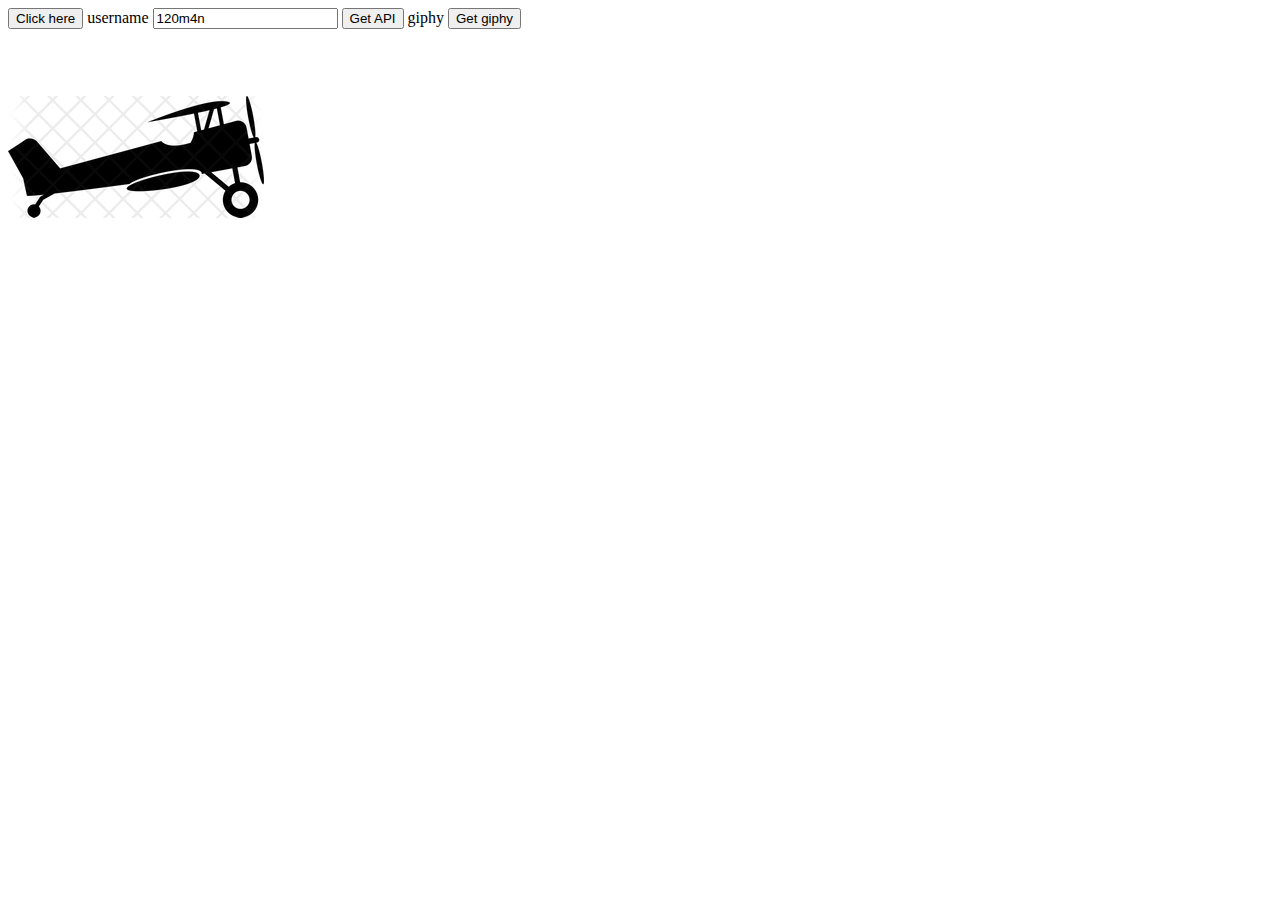
<file: debounce/index.html>
<!DOCTYPE html>
<html lang="en">
<head>
    <meta charset="UTF-8">
    <meta name="viewport" content="width=device-width, initial-scale=1.0">
    <title>Document</title>
    
</head>
<body>
    <div class="cont">      
        <button id="debounce"> 
            Click here
        </button> 

        <label>username
            <input type="text" name="username" id="username" value="120m4n" />
        </label>
        <button id="apiGet"> 
            Get API
        </button> 

        <label>giphy
            <!-- <input type="text" name="giphy" id="giphy" value="120m4n" /> -->
        </label>
        <button id="apiGiphy"> 
            Get giphy
        </button> 
    </div>
    <script src="functions.js"></script>
</body>
</html>
</file>
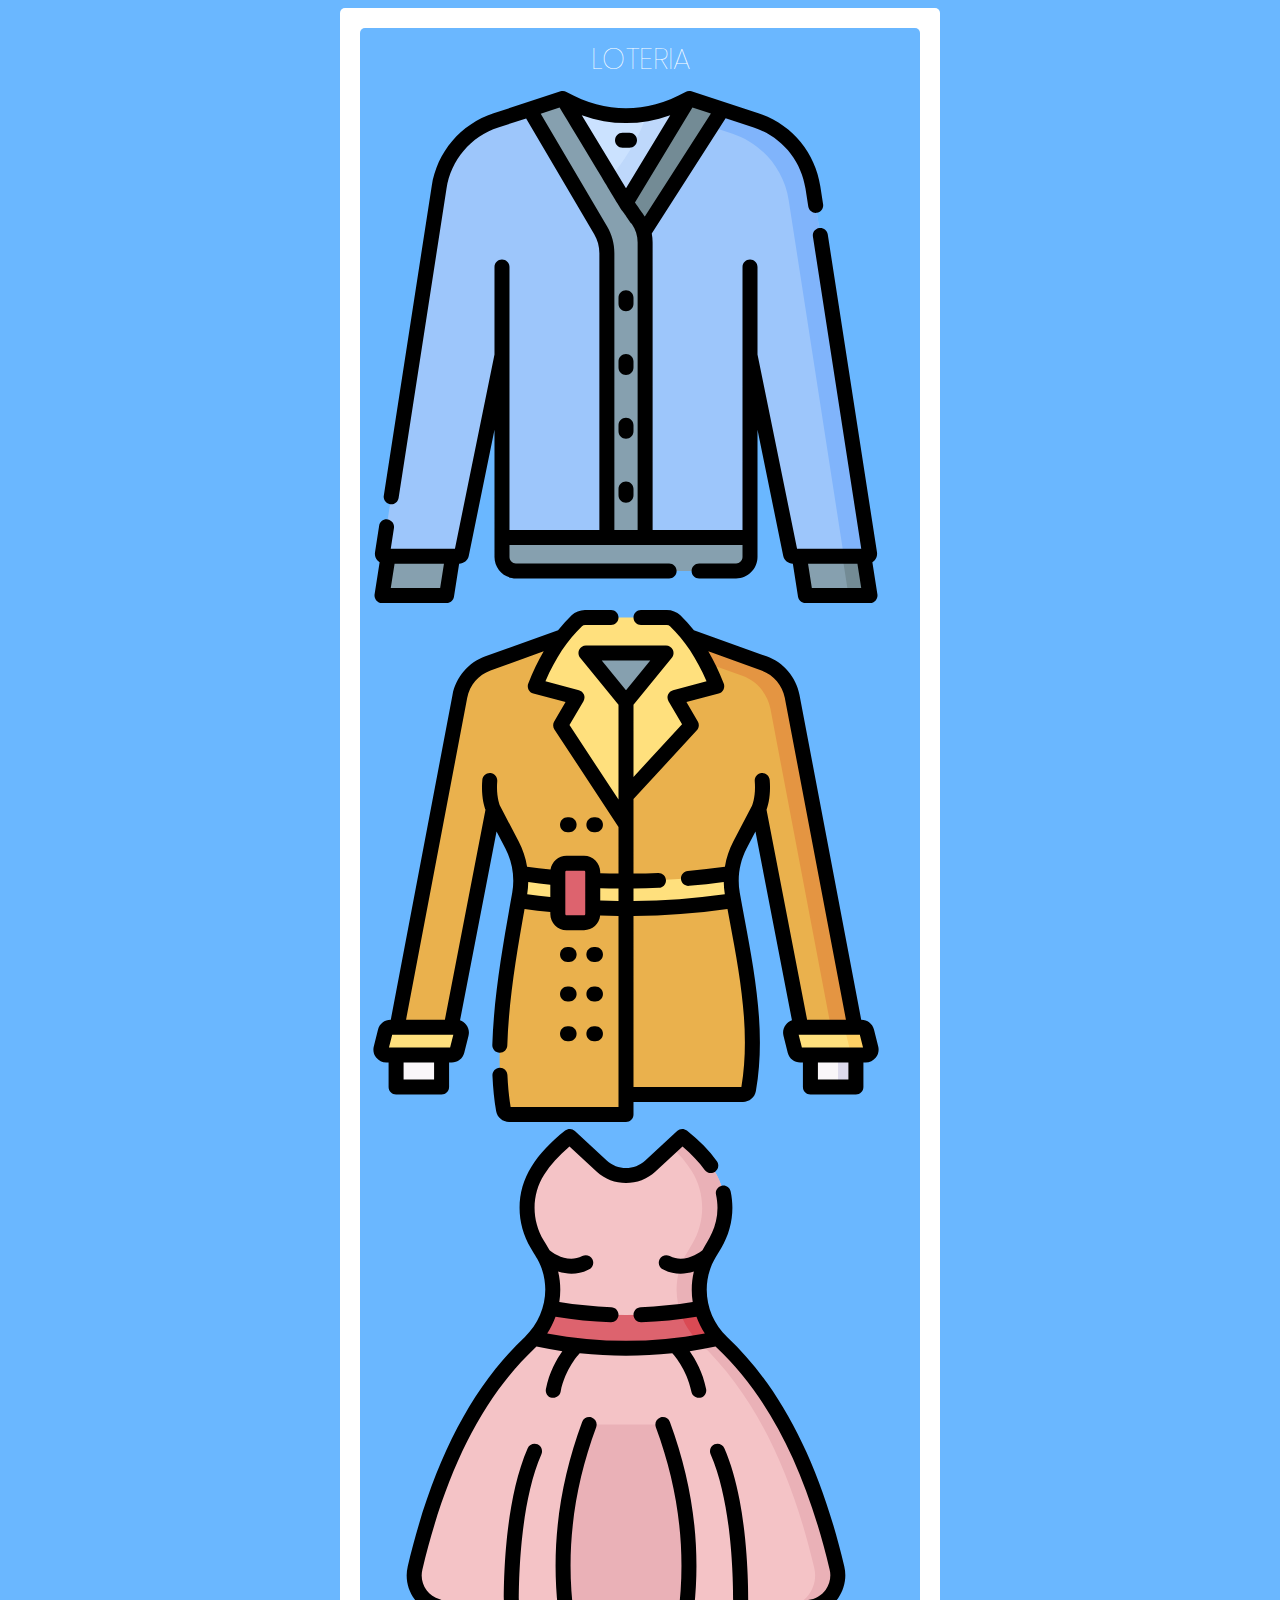
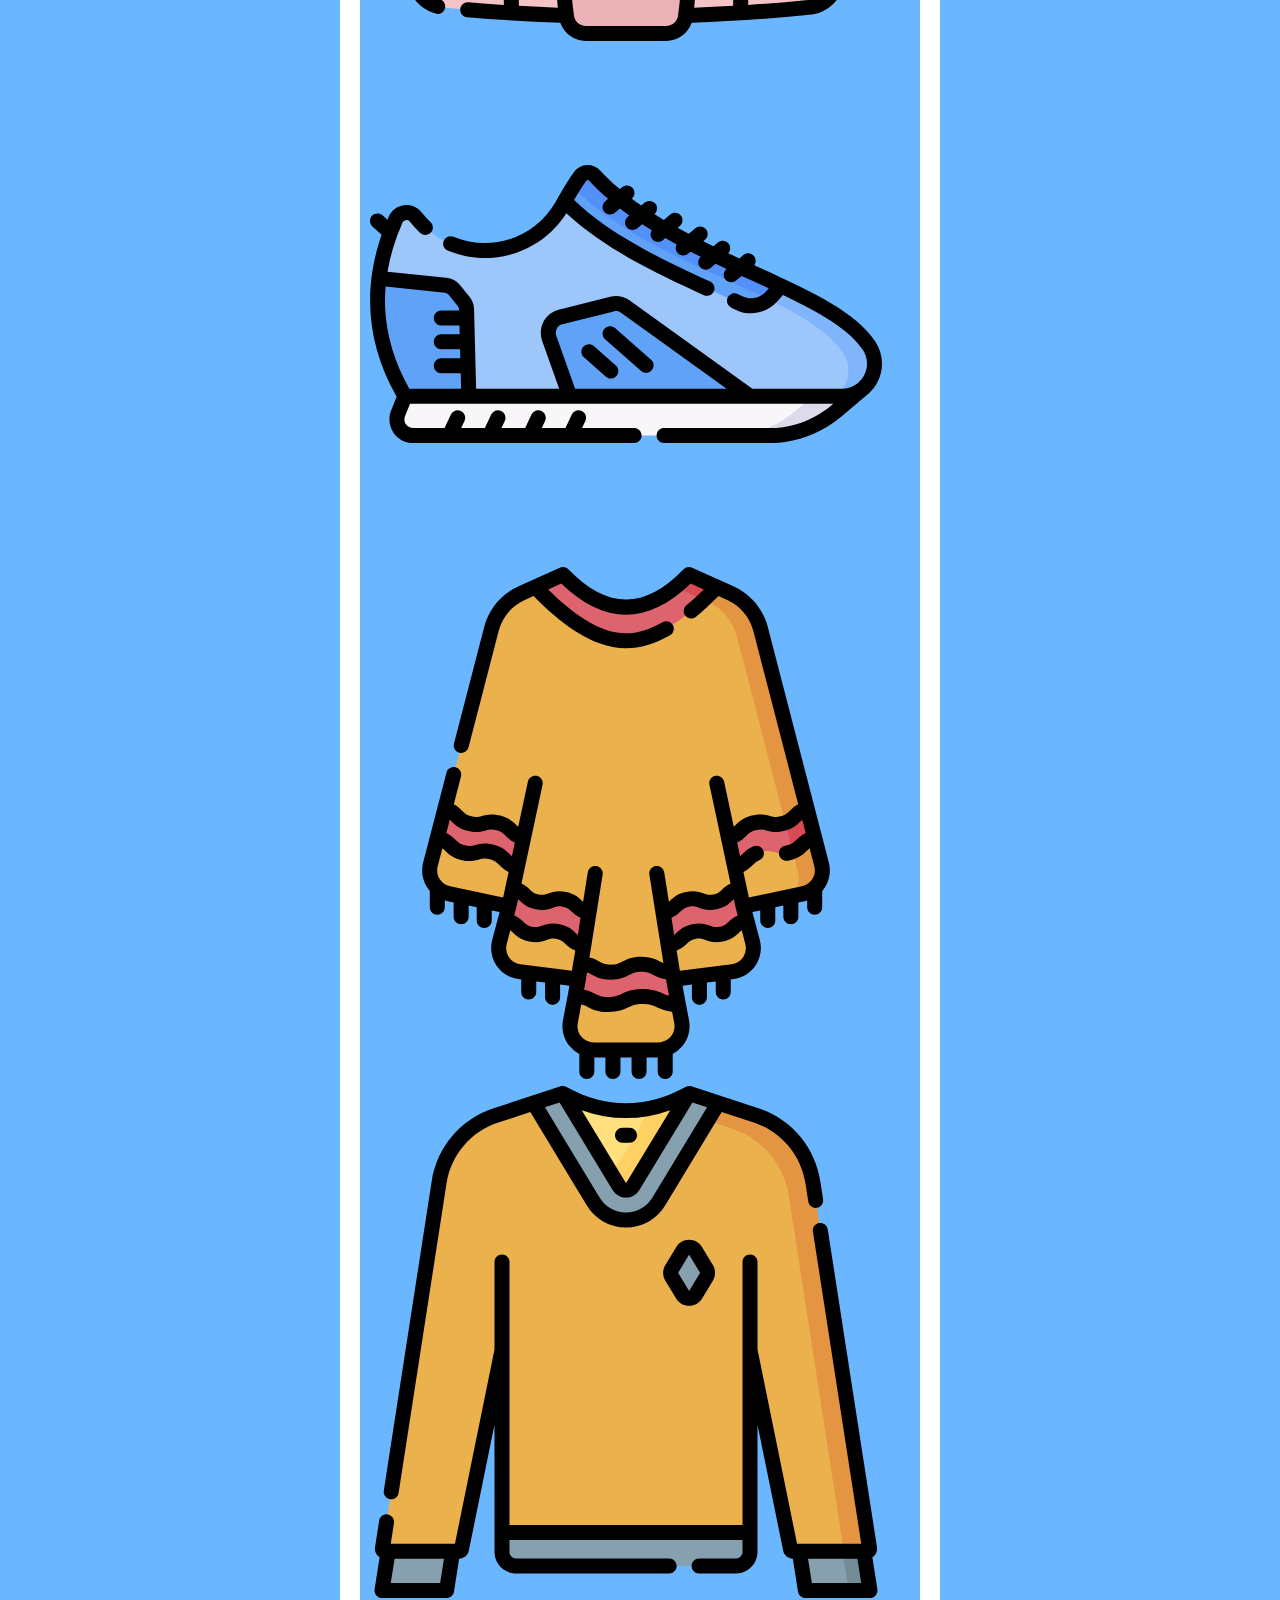
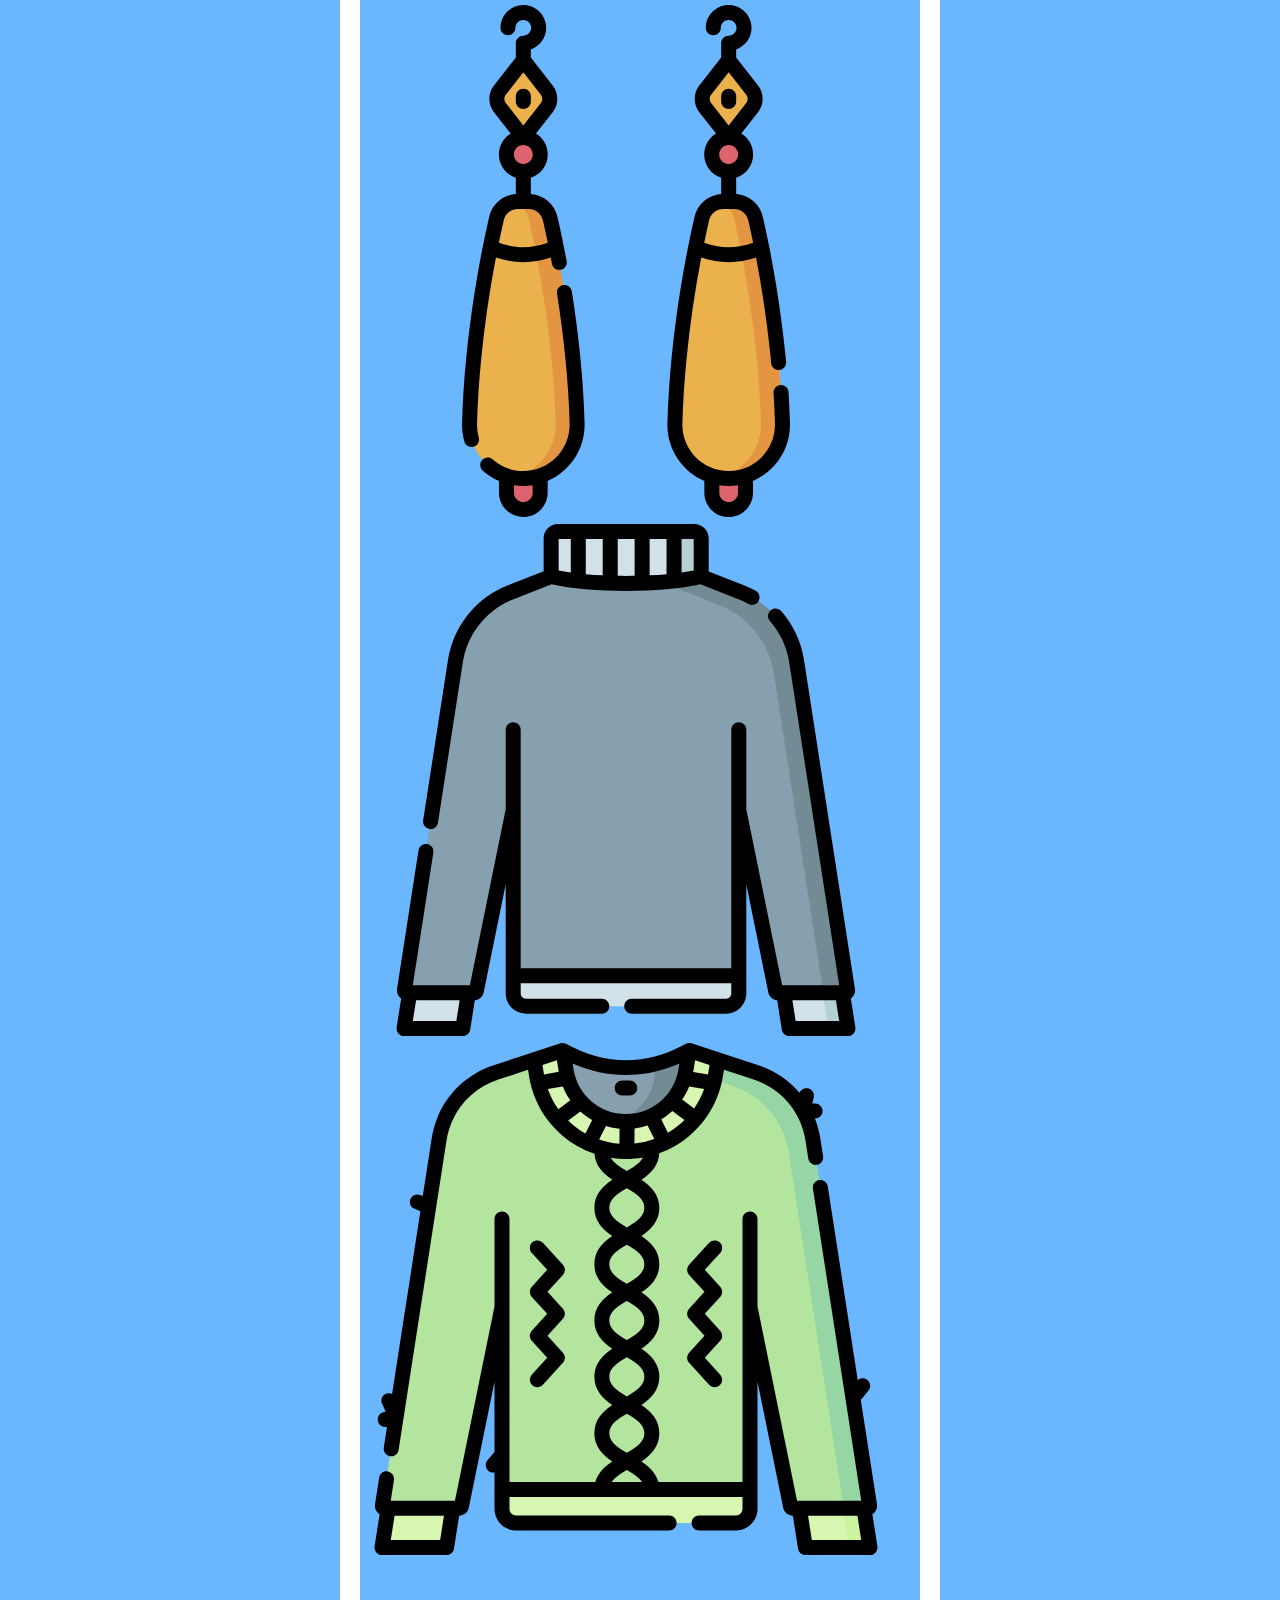
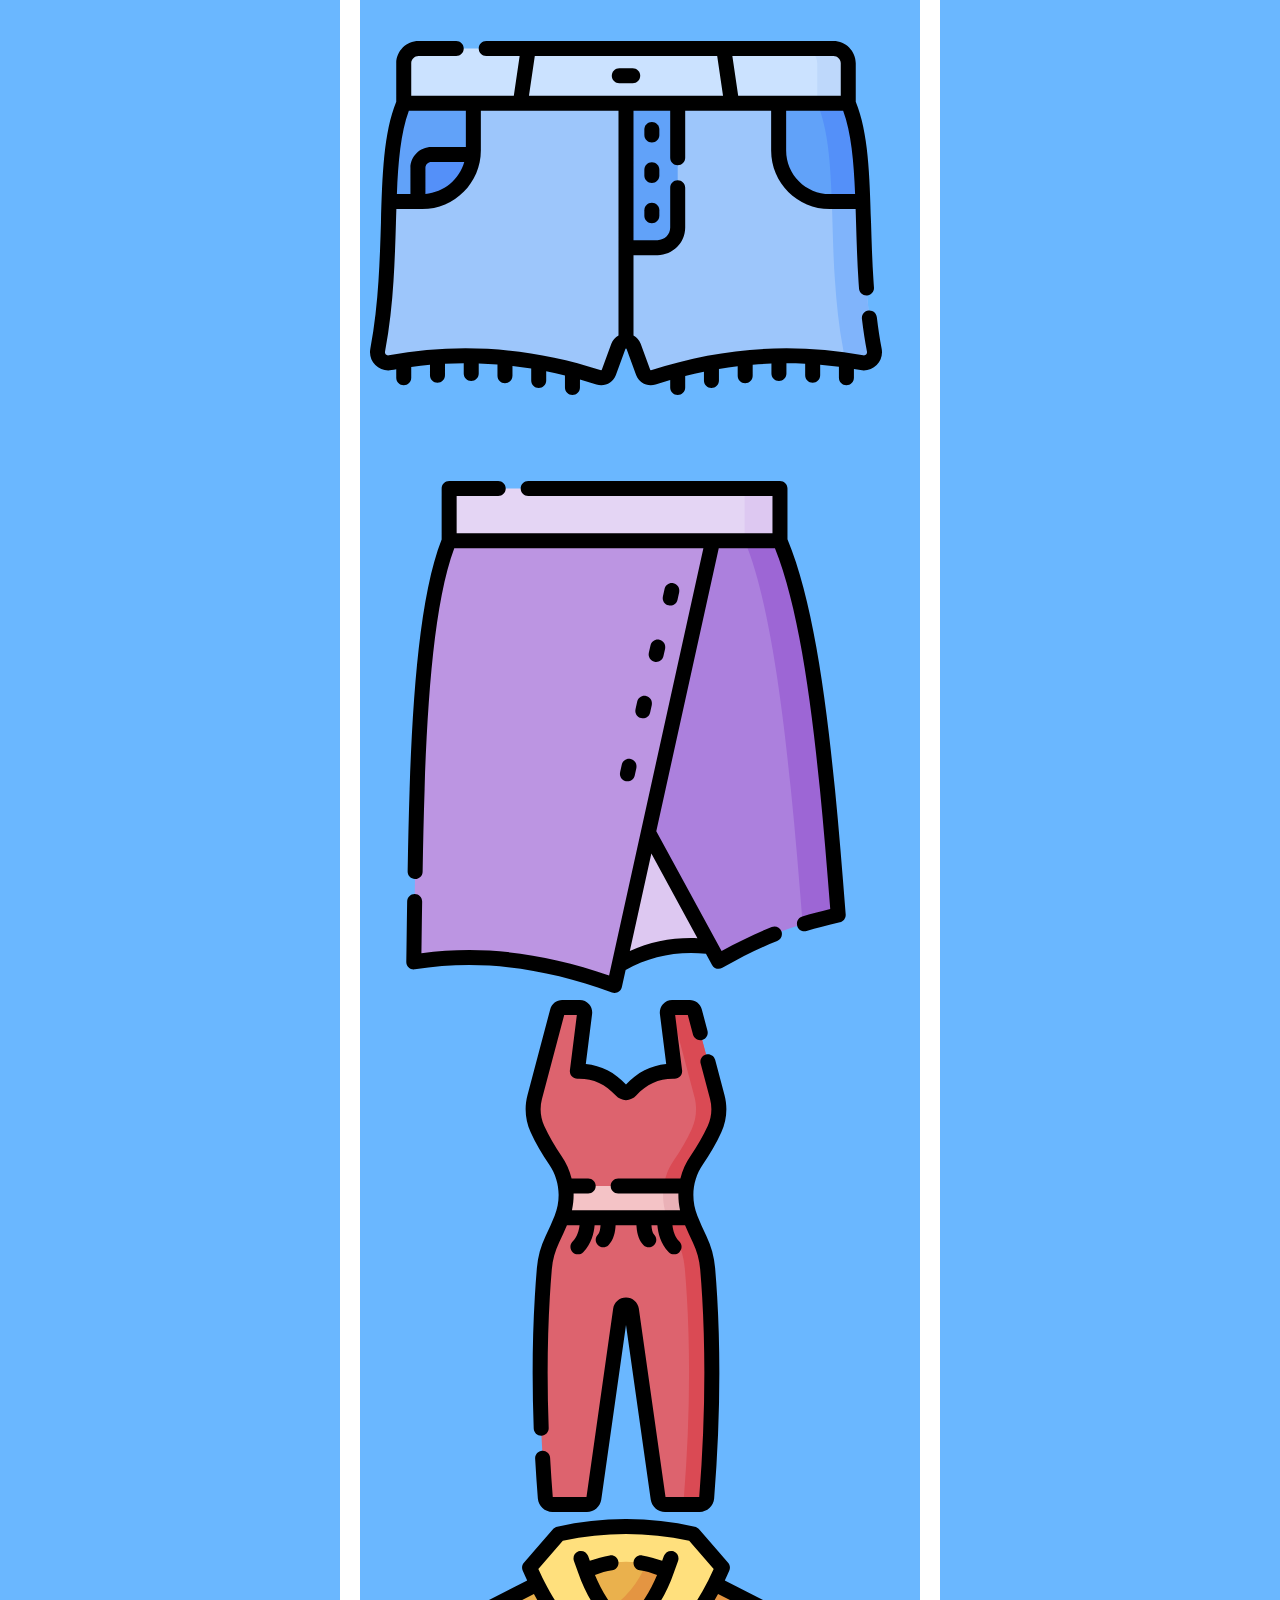
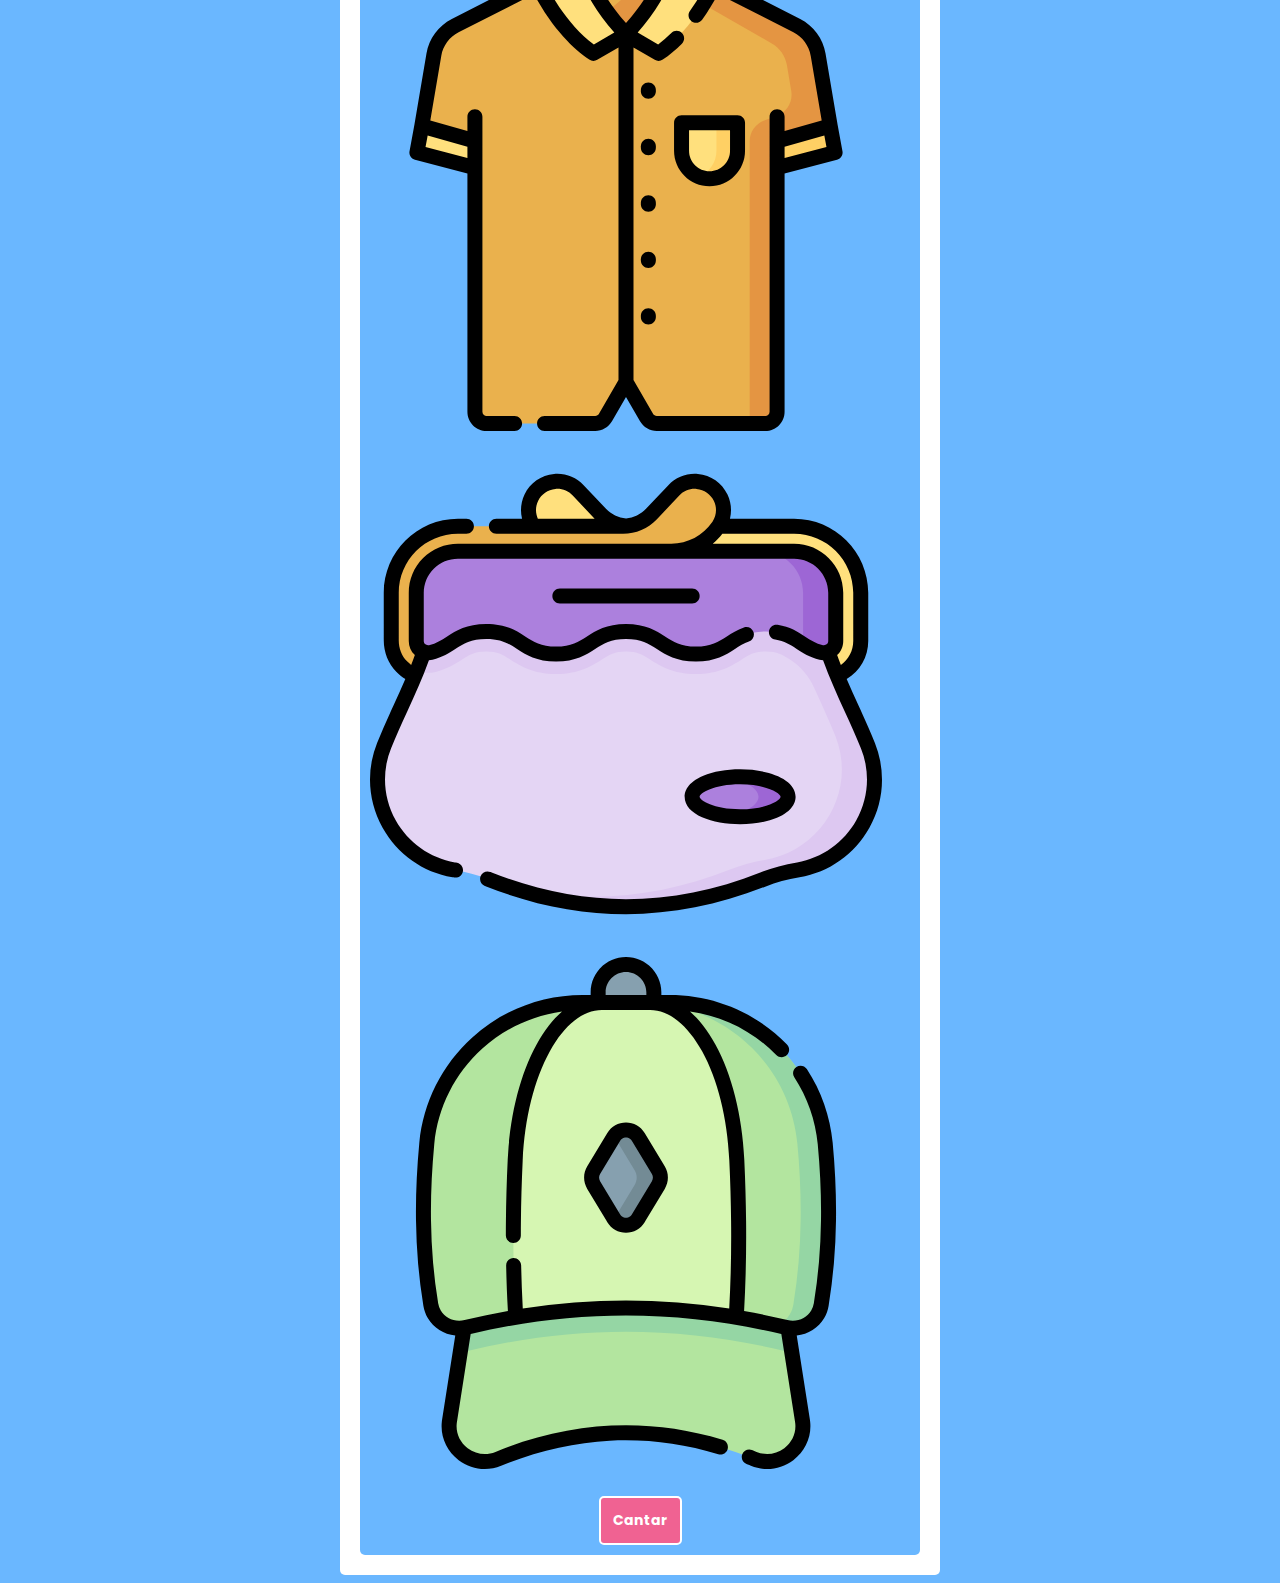
<file: loteria/index.html>
<!DOCTYPE html>
<html lang="en">
  <head>
    <meta charset="UTF-8" />
    <meta name="viewport" content="width=device-width, initial-scale=1.0" />
    <title>Demo Events</title>
    <link rel="preconnect" href="https://fonts.gstatic.com" />
    <link href="https://fonts.googleapis.com/css2?family=Poppins&display=swap" rel="stylesheet" />
    <link href="https://cdn.jsdelivr.net/npm/bootstrap@5.0.0-beta1/dist/css/bootstrap.min.css" rel="stylesheet" integrity="sha384-giJF6kkoqNQ00vy+HMDP7azOuL0xtbfIcaT9wjKHr8RbDVddVHyTfAAsrekwKmP1" crossorigin="anonymous">
    <link href="../css/products.css" rel="stylesheet" />
    <!-- <script src="../data/mock-data.js"></script> -->
    <script src="../data/cartas-data.js"></script> 
  </head>
  <body>
    <!-- <div class="container"> -->
      <div class="phone-container">
        <div class="phone-page">
          <header>
            <h1>LOTERIA</h1>
          </header>
          <div class="phone-products">
            <div class="row" id="cards">
            </div>
          </div>
          <div class="phone-footer">
            <div class="button" class="btn btn-success">Cantar</div> 

          </div>
        </div>
      </div>


      <template id="template-card">
        <div class="col-12 mb-2 col-md-5" style="width: 6.5rem;" >
            <div class="card">
                <img src="" alt="" class="card-img-top">
            </div>
        </div>
      </template>



  <script src="loteria.js"></script>
  </body>
</html>
</file>
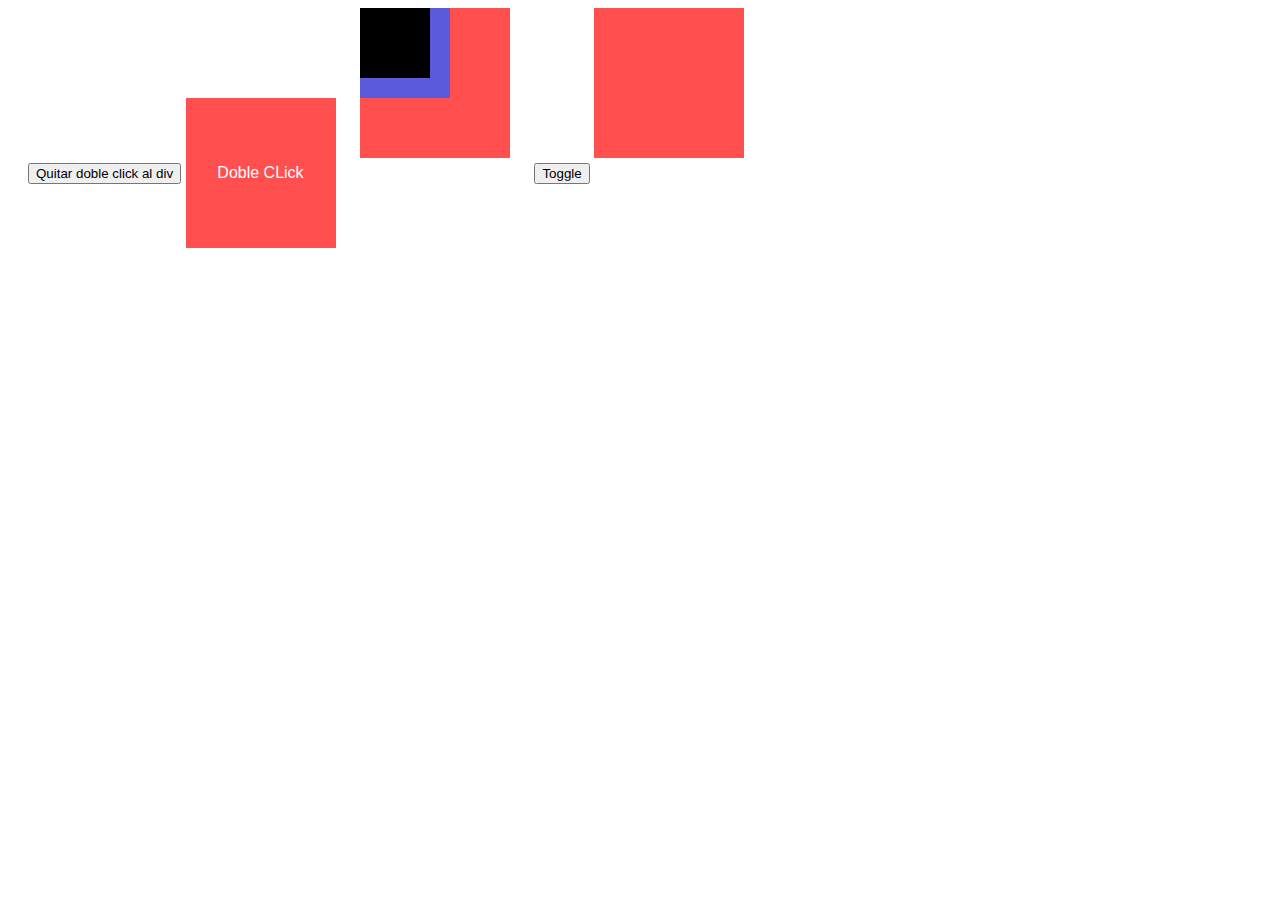
<file: event.html>
<!DOCTYPE html>
<html lang="en">
  <head>
    <meta charset="UTF-8" />
    <meta name="viewport" content="width=device-width, initial-scale=1.0" />
    <title>Document</title>
    <link href="css/event.css" rel="stylesheet" />
  </head>
  <body>
    <button id="btn-test">Quitar doble click al div</button>
    <div class="square">Doble CLick</div>

    <div class="square" id="box1">
      <div
        style="background-color: #5a5ada; width: 90px; height: 90px"
        id="box2"
      >
        <div
          style="background-color: black; width: 70px; height: 70px"
          id="box3"
        ></div>
      </div>
    </div>

    <button id="toggle">Toggle</button>
    <div id="test-mouseover" class="square boxCtn"></div>

    <script>
      const testMouseover = document.querySelector("#test-mouseover");
      testMouseover.addEventListener("mouseover", (event) => {
        event.target.style.backgroundColor = "#5a5ada";
      });

      testMouseover.addEventListener("mouseout", (event) => {
        event.target.style.backgroundColor = "#ff4f4f";
      });

      const toggle = document.querySelector("#toggle");
      toggle.addEventListener("click", (event) => {
        console.log(testMouseover);
        testMouseover.classList.toggle("color");
      });

      const box1 = document.querySelector("#box1");
      const box2 = document.querySelector("#box2");
      const box3 = document.querySelector("#box3");

      box1.addEventListener("click", (event) => alert("Box1"));
      box2.addEventListener("click", (event) => {
        alert("Box2");
        event.stopPropagation();
      });
      box3.addEventListener("click", (event) => {
        alert("Box3");
        event.stopPropagation();
      });

      //
      const squareDoubleClick = document.querySelector(".square");
      //squareDoubleClick.addEventListener("dblclick", ejecutarDobleClick);

      /*squareDoubleClick.addEventListener("dblclick", function (event) {
        console.log(event.target);
        event.target.style.backgroundColor = "#5a5ada";
      });*/

      function dobleClick(event) {
        console.log(event.target);
        event.target.style.backgroundColor = "#5a5ada";
      }

      squareDoubleClick.addEventListener("dblclick", dobleClick);

      //
      const btnTest = document.getElementById("btn-test");
      function hacerEsteCuandoDenClick(myEvent) {
        //console.log(myEvent.target);
        squareDoubleClick.removeEventListener("dblclick", dobleClick);
      }

      btnTest.addEventListener("click", hacerEsteCuandoDenClick);

      /**
       *
       */
      function hacerEsteCuandoDenClick2(myEvent) {
        console.log("Me ejecutaron con el valor", myEvent);
      }

      function addEventListener(type, myfuncion) {
        const estaEsUnaVariableDePrueba = "evento";
        myfuncion(estaEsUnaVariableDePrueba);
      }

      addEventListener("loQueSea", hacerEsteCuandoDenClick2);
    </script>
  </body>
</html>
</file>
<file: css/products.css>
body {
  font-family: "Poppins";
  align-content: center;
  background: #6ab7ff;
  display: flex;
  justify-content: center;
}
h1 {
  margin: 0;
  color: #ffffff;
  font-weight: lighter;
  text-align: center;
  padding-top: 10px;
  font-size: 29px;
}
.phone-container {
  text-align: center;
  border-radius: 5px;
  padding: 20px;
  background-color: #ffffff;
  width: 35rem;
}
.phone-page {
  border-radius: 5px;
  background: #6ab7ff;
}
.phone-products {
  display: flex;
  flex-wrap: wrap;
  padding: 10px;
}
.product {
  background-color: #ffffff;
  border-radius: 15px;
  margin: 10px;
  border: #ffffff solid 1px;
}
.product img {
  width: 70px;
  height: 32px;
  margin: 12px;
}
.product img:hover {
  content: "";
}
.phone-footer {
  padding: 10px;
}
.phone-navigation {
  display: inline-block;
}
.button {
  background-color: #f06292;
  /* width: 50px; */
  position: relative;
  display: inline-block;
  padding: 12px;
  border-style: solid;
  border-width: 2px;
  border-radius: 5px;
  border-color: #ffffff;
  color: #ffffff;
  font-size: 14px;
  font-weight: bold;
}
.pagination {
  margin: 10px;
  color: #ffffff;
  font-weight: bold;
}

figcaption {
  font-size: 14px;
}

@media only screen and (max-width: 768px) {
  .phone-container {
    width: 18rem;
  }
  .phone-products {
    padding: 14px;
  }
  .product {
    margin: 17px;
  }
}

/* .card:hover {
  background: url("../imgs/add.svg") no-repeat;
} */
</file>
<file: css/event.css>
* {
  box-sizing: border-box;
}
body {
  padding-left: 20px;
  font-family: Arial, Helvetica, sans-serif;
  padding-bottom: 100px;
}

.square {
  display: inline-block;
  width: 150px;
  height: 150px;
  background-color: #ff4f4f;
  margin: 0 20px 20px 0;
  text-align: center;
  line-height: 150px;
  color: #ffffff;
  user-select: none;
}

.color {
  background-color: #5a5ada;
}

#boxCtn {
  margin: 20px 0;
}

.sublist {
  display: none;
  margin: 10px;
  text-align: left;
  list-style: disc;
}
.list2 {
  padding: 0;
  width: 200px;
  border: 1px solid #000;
}
.item2 {
  list-style: none;
  text-decoration: none;
  text-align: center;
  width: 100%;
  padding: 10px;
  border: 1px solid #000;
}

.propSquare {
  line-height: 40px;
}
.bigBox {
  width: 400px;
  padding: 20px;
  background-color: #5a5ada;
}
.par {
  background-color: #000;
}

.list {
  padding: 0;
  width: 200px;
  border: 1px solid #000;
}

.list li {
  display: inline-block;
  text-align: center;
  width: 100%;
  list-style: none;
  padding: 10px;
  border: 2px solid #000;
}

.passRecomendation {
  width: 300px;
  font-size: 12px;
  color: #ff4f4f;
}
</file>
